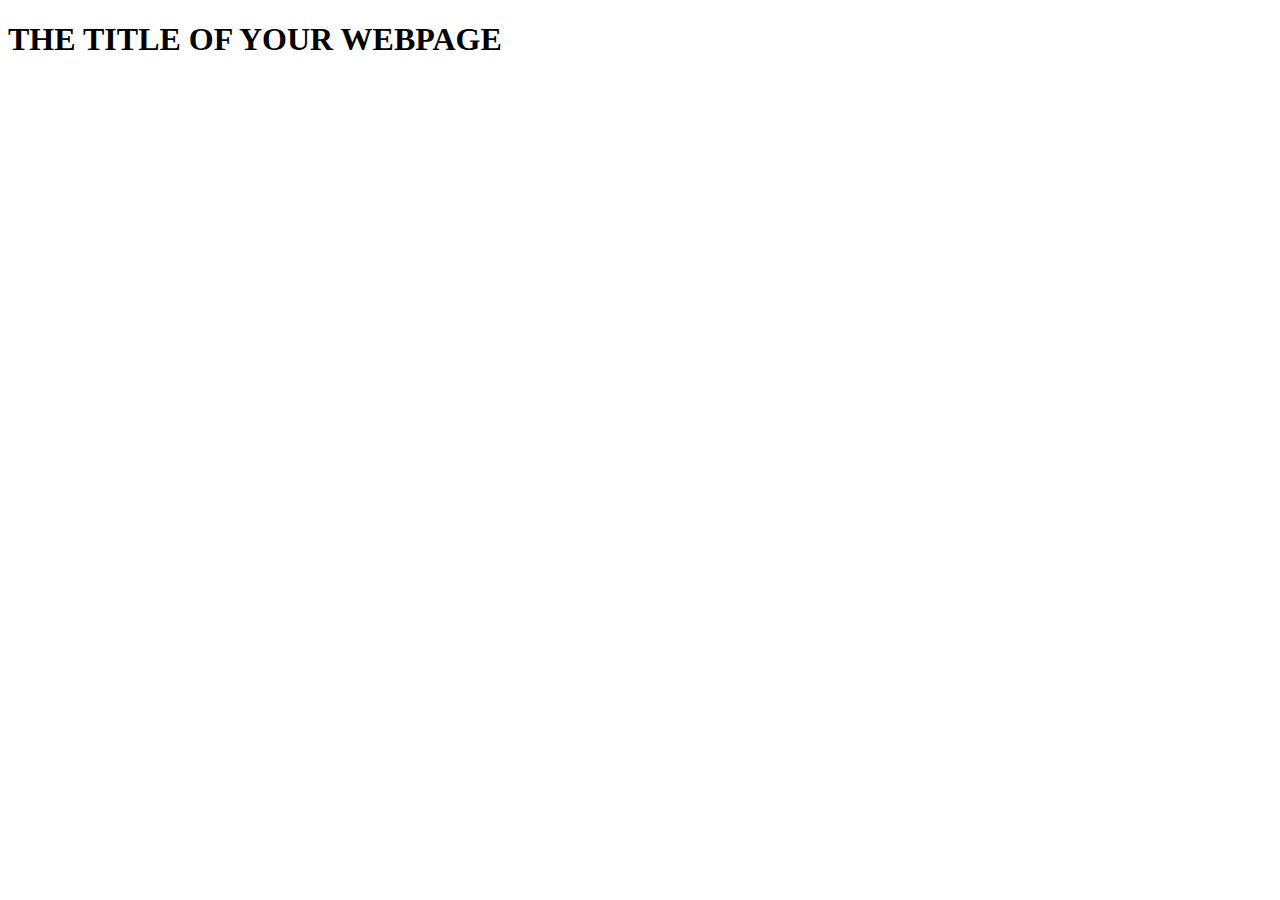
<file: index.html>
<!DOCTYPE html>
<html lang="en">
<head>
    <meta charset="UTF-8">
    <meta name="viewport" content="width=device-width, initial-scale=1.0">
    <script src="./js-file.js" defer></script>
    <title>JavaScript</title>
</head>
<body>
    <h1>
      THE TITLE OF YOUR WEBPAGE
    </h1>
    <div id="container"></div>
  </body>
</html>
</file>
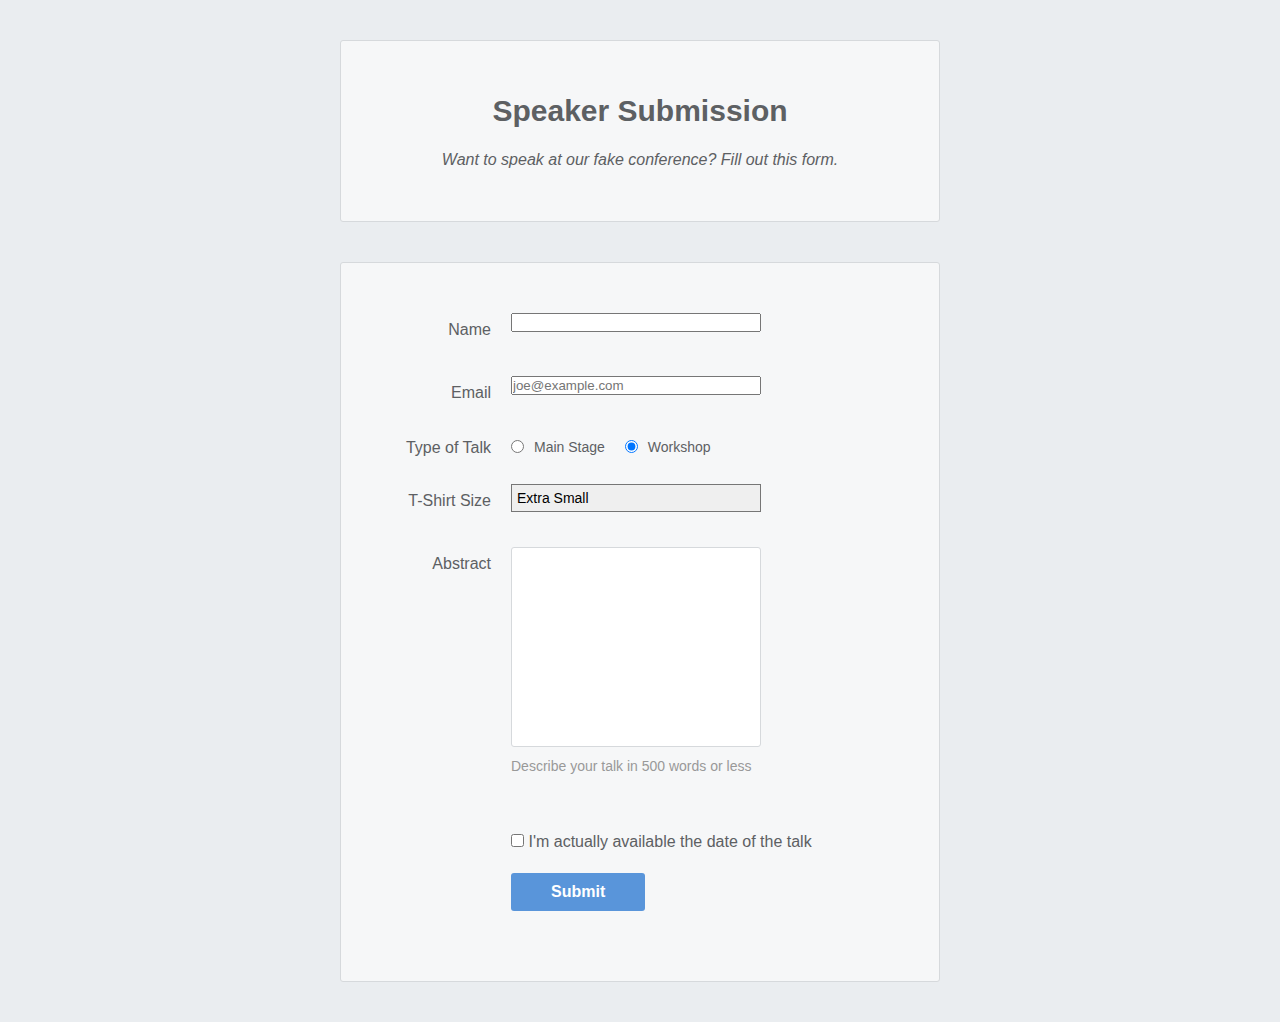
<file: form-styling-exercise.html>
<!DOCTYPE html>
<html lang="en">
<head>
    <meta charset="UTF-8">
    <meta name="viewport" content="width=device-width, initial-scale=1.0">
    <title>Speaker Submission</title>
    <link rel="stylesheet" href="./form-styling-exercise.css"/>
</head>
<body>
    <header class="speaker-form-header">
        <h1>Speaker Submission</h1>
        <p><em>Want to speak at our fake conference? Fill out this form.</em></p>        
    </header>
    <form action="" method="get" class="speaker-form">
        <div class="form-row">
            <label for="full-name">Name</label>
            <input id="full-name" name="full-name" type="text" />
        </div>
        <div class='form-row'>
            <label for='email'>Email</label>
            <input id='email' name='email' type='email' placeholder='joe@example.com'/>
        </div>
        <fieldset class="legacy-form-row">
            <legend>Type of Talk</legend>
            <input id="talk-type-1" name="talk-type" type="radio" value="main-stage" />
            <label for="talk-type-1" class="radio-label">Main Stage</label>
            <input id="talk-type-2" name="talk-type" type="radio" value="workshop" checked />
            <label for="talk-type-2" class="radio-label">Workshop</label>
        </fieldset>
        <div class="form-row">
            <label for="t-shirt">T-Shirt Size</label>
            <select id="t-shirt" name="t-shirt">
                <option value="xs">Extra Small</option>
                <option value="s">Small</option>
                <option value="m">Medium</option>
                <option value="l">Large</option>
                <option value="xl">Extra Large</option>
            </select>
        </div>
        <div class="form-row">
            <label for="abstract">Abstract</label>
            <textarea id="abstract" name="abstract"></textarea>
            <div class="instructions">Describe your talk in 500 words or less</div>
        </div>
        <div class="form-row">
            <label class="checkbox-label" for="available">
            <input id="available" name="available" type="checkbox" value="is-available" />
            <span>I'm actually available the date of the talk</span>
            </label>
        </div>
        <div class="form-row">
            <button>Submit</button>
        </div>
    </form>
    
</body>
</html>
</file>
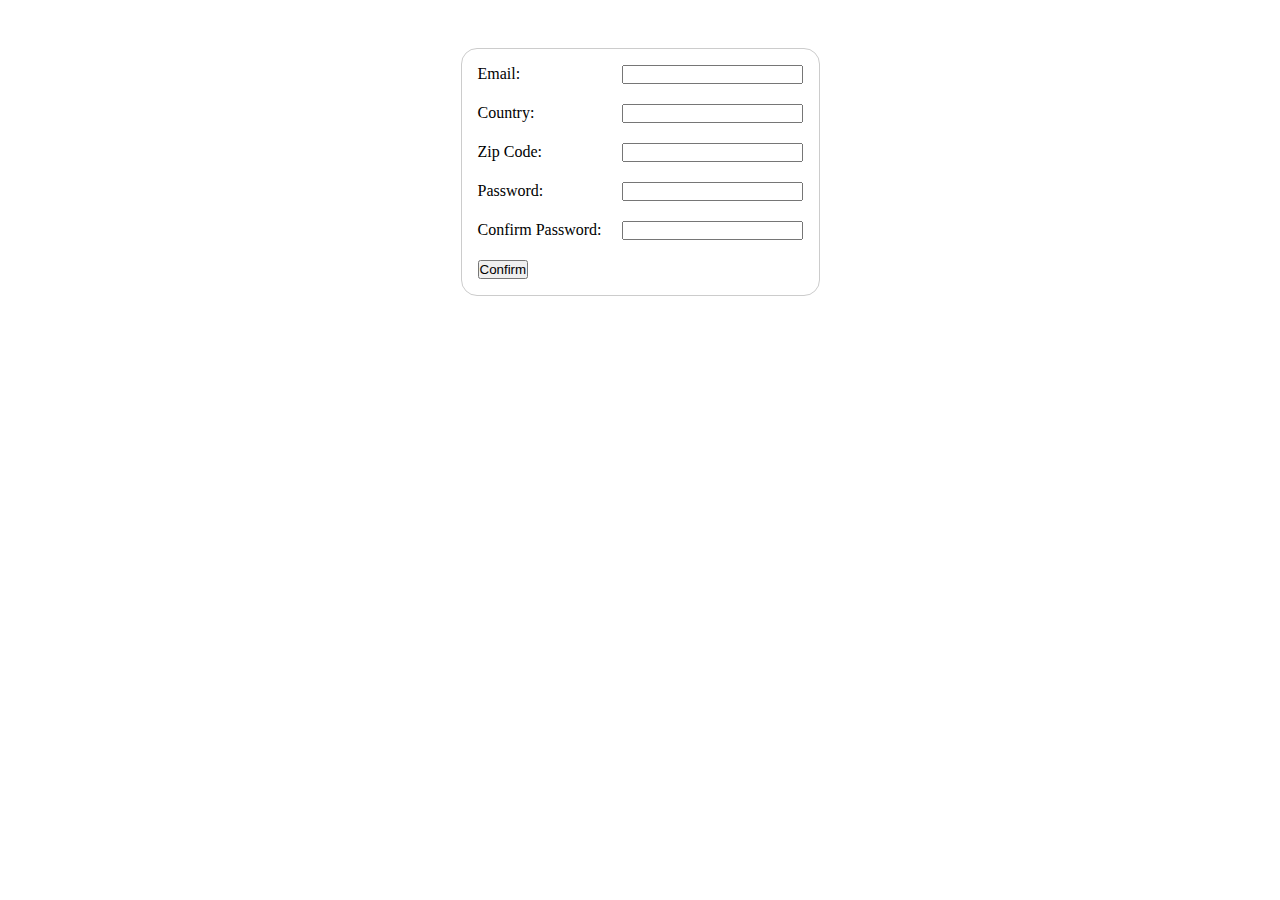
<file: form-validation.html>
<!DOCTYPE html>
<html lang="en">

<head>
    <meta charset="UTF-8">
    <meta name="viewport" content="width=device-width, initial-scale=1.0">
    <title>Document</title>
    <link rel="stylesheet" href="./form-validation.css">
</head>

<body>
    <form novalidate>
        <label for="email">
            <span>Email:</span>
            <input type="text" id="email" />
        </label>
        <div class="error" arial-live="polite"></div>
        <label for="country">
            <span>Country:</span>
            <input type="text" id="country" />
        </label>
        <div class="error" arial-live="polite"></div>
        <label for="zipCode">
            <span>Zip Code:</span>
            <input type="number" id="zipCode" />
        </label>
        <div class="error" arial-live="polite"></div>
        <label for="password">
            <span>Password:</span>
            <input type="password" id="password" />
        </label>
        <div class="error" arial-live="polite"></div>
        <label for="confirmPassword">
            <span>Confirm Password:</span>
            <input type="password" id="confirmPassword" />
        </label>
        <div class="error" arial-live="polite"></div>
        <div>
            <button id="confirm-btn" value="default">Confirm</button>
        </div>
    </form>
    <div id="high-five-dialog">
        <h2>High five, bro!</h2>
    </div>
    <script src="./form-validation.js" defer></script>
</body>

</html>
</file>
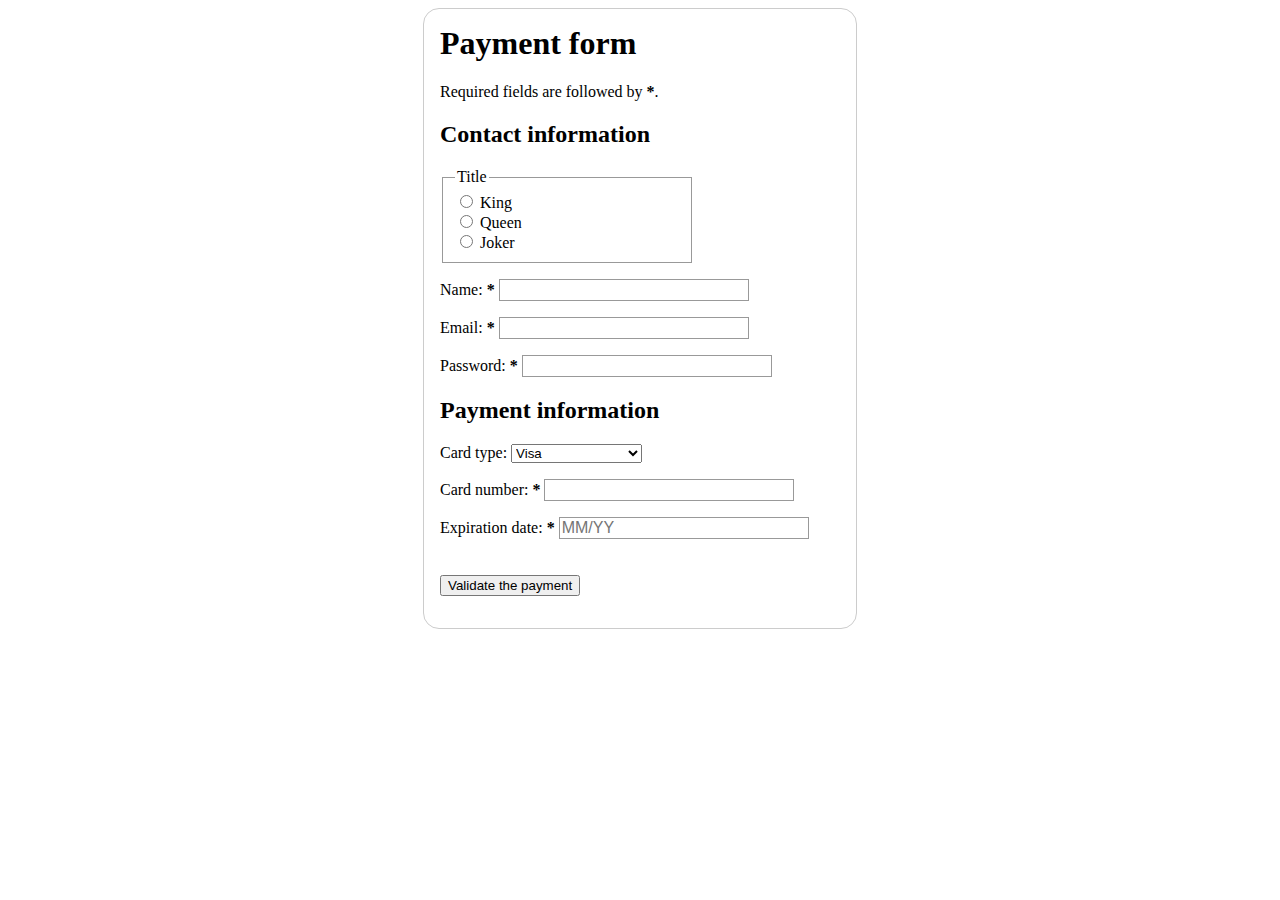
<file: form_exercise.html>
<!DOCTYPE html>
<html lang="en-US">
  <head>
    <meta charset="utf-8">
    <meta name="viewport" content="width=device-width">
    <link href="payment-form.css" rel="stylesheet" />
    <title>My test page</title>
  </head>
  <body>
    <form>
        <h1>Payment form</h1>
        <p>
            Required fields are followed by
            <strong><span ariaa-label="required">*</span></strong>.
        </p>
        <section>
            <h2>Contact information</h2>
            <fieldset>
              <legend>Title</legend>
              <ul>
                <li>
                  <label for="title_1">
                    <input type="radio" id="title_1" name="title" value="K" />
                    King
                  </label>
                </li>
                <li>
                  <label for="title_2">
                    <input type="radio" id="title_2" name="title" value="Q" />
                    Queen
                  </label>
                </li>
                <li>
                  <label for="title_3">
                    <input type="radio" id="title_3" name="title" value="J" />
                    Joker
                  </label>
                </li>
              </ul>
            </fieldset>
            <p>
              <label for="name">
                <span>Name: </span>
                <strong><span aria-label="required">*</span></strong>
              </label>
              <input type="text" id="name" name="username" required />
            </p>
            <p>
              <label for="mail">
                <span>Email: </span>
                <strong><span aria-label="required">*</span></strong>
              </label>
              <input type="email" id="mail" name="usermail" required />
            </p>
            <p>
              <label for="pwd">
                <span>Password: </span>
                <strong><span aria-label="required">*</span></strong>
              </label>
              <input type="password" id="pwd" name="password" required />
            </p>
        </section>
        <section>
            <h2>Payment information</h2>
            <p>
              <label for="card">
                <span>Card type:</span>
              </label>
              <select id="card" name="usercard">
                <option value="visa">Visa</option>
                <option value="mc">Mastercard</option>
                <option value="amex">American Express</option>
              </select>
            </p>
            <p>
              <label for="number">
                <span>Card number:</span>
                <strong><span aria-label="required">*</span></strong>
              </label>
              <input type="tel" id="number" name="cardnumber" required />
            </p>
            <p>
              <label for="expiration">
                <span>Expiration date:</span>
                <strong><span aria-label="required">*</span></strong>
              </label>
              <input
                type="text"
                id="expiration"
                required="true"
                placeholder="MM/YY"
                pattern="^(0[1-9]|1[0-2])\/([0-9]{2})$" />
            </p>
        </section>
        <section>
            <p>
              <button type="submit">Validate the payment</button>
            </p>
        </section>
            
    </form>
  </body>
</html>
</file>
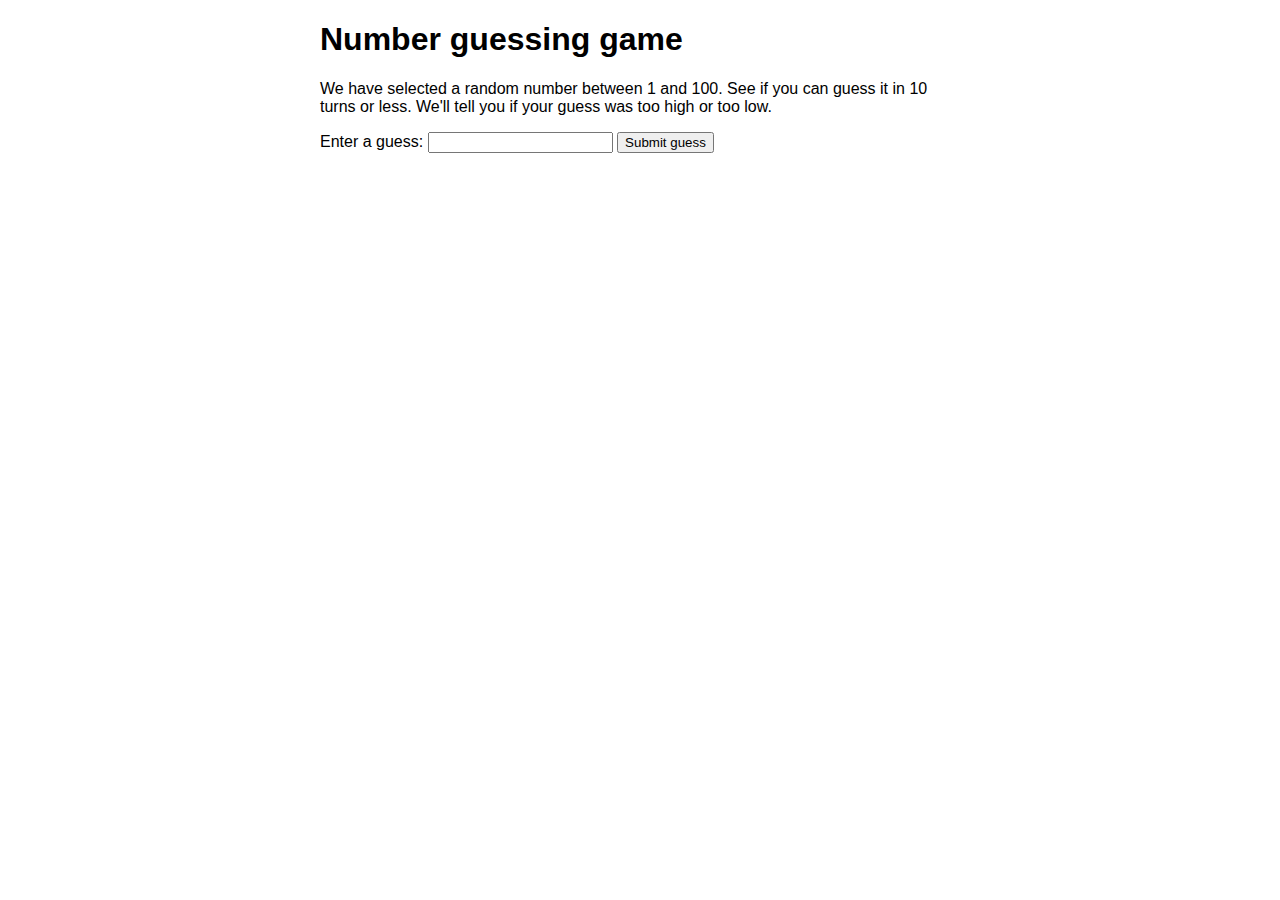
<file: number-game-errors.html>
<!DOCTYPE html>
<html lang="en-us">
  <head>
    <meta charset="utf-8">

    <title>Number guessing game</title>

    <style>
      html {
        font-family: sans-serif;
      }
      body {
        width: 50%;
        max-width: 800px;
        min-width: 480px;
        margin: 0 auto;
      }
      .lastResult {
        color: white;
        padding: 3px;
      }
    </style>
  </head>

  <body>
      <h1>Number guessing game</h1>

      <p>We have selected a random number between 1 and 100. See if you can guess it in 10 turns or less. We'll tell you if your guess was too high or too low.</p>

<div class="form">
  <label for="guessField">Enter a guess: </label>
  <input type="text" id="guessField" class="guessField">
  <input type="submit" value="Submit guess" class="guessSubmit">
</div>

<div class="resultParas">
  <p class="guesses"></p>
  <p class="lastResult"></p>
  <p class="lowOrHi"></p>
</div>

</body>

<script>
  let randomNumber = Math.floor(Math.random() * 100) + 1;

  const guesses = document.querySelector('.guesses');
  const lastResult = document.querySelector('.lastResult');
  const lowOrHi = document.querySelector('.lowOrHi');
  const guessSubmit = document.querySelector('.guessSubmit');
  const guessField = document.querySelector('.guessField');

  let guessCount = 1;
  let resetButton;

  function checkGuess() {

    const userGuess = Number(guessField.value);
    if(guessCount === 1) {
      guesses.textContent = 'Previous guesses: ';
    }
    guesses.textContent += userGuess + ' ';

    if(userGuess === randomNumber) {
      lastResult.textContent = 'Congratulations! You got it right!';
      lastResult.style.backgroundColor = 'green';
      lowOrHi.textContent = '';
      setGameOver();
    } else if(guessCount === 10) {
      lastResult.textContent = '!!!GAME OVER!!!';
      setGameOver();
    } else {
      lastResult.textContent = 'Wrong!';
      lastResult.style.backgroundColor = 'red';
      if(userGuess < randomNumber) {
        lowOrHi.textContent = 'Last guess was too low!';
      } else if(userGuess > randomNumber) {
        lowOrHi.textContent = 'Last guess was too high!';
      }
    }

    guessCount++;
    guessField.value = '';
    guessField.focus();
  }
  guessSubmit.addEventListener('click', checkGuess);

  function setGameOver() {
	  guessField.disabled = true;
	  guessSubmit.disabled = true;
	  resetButton = document.createElement('button');
	  resetButton.textContent = 'Start new game';
	  document.body.appendChild(resetButton);
	  resetButton.addEventListener('click', resetGame);
  }

  function resetGame() {
	  guessCount = 1;

    const resetParas = document.querySelectorAll('.resultParas p');
    for (const resetPara of resetParas) {
      resetPara.textContent = '';
    }
	  resetButton.parentNode.removeChild(resetButton);

	  guessField.disabled = false;
	  guessSubmit.disabled = false;
	  guessField.value = '';
	  guessField.focus();

	  lastResult.style.backgroundColor = 'white';

	  randomNumber = Math.floor(Math.random() * 100) + 1;
  }
</script>
</html>
</file>
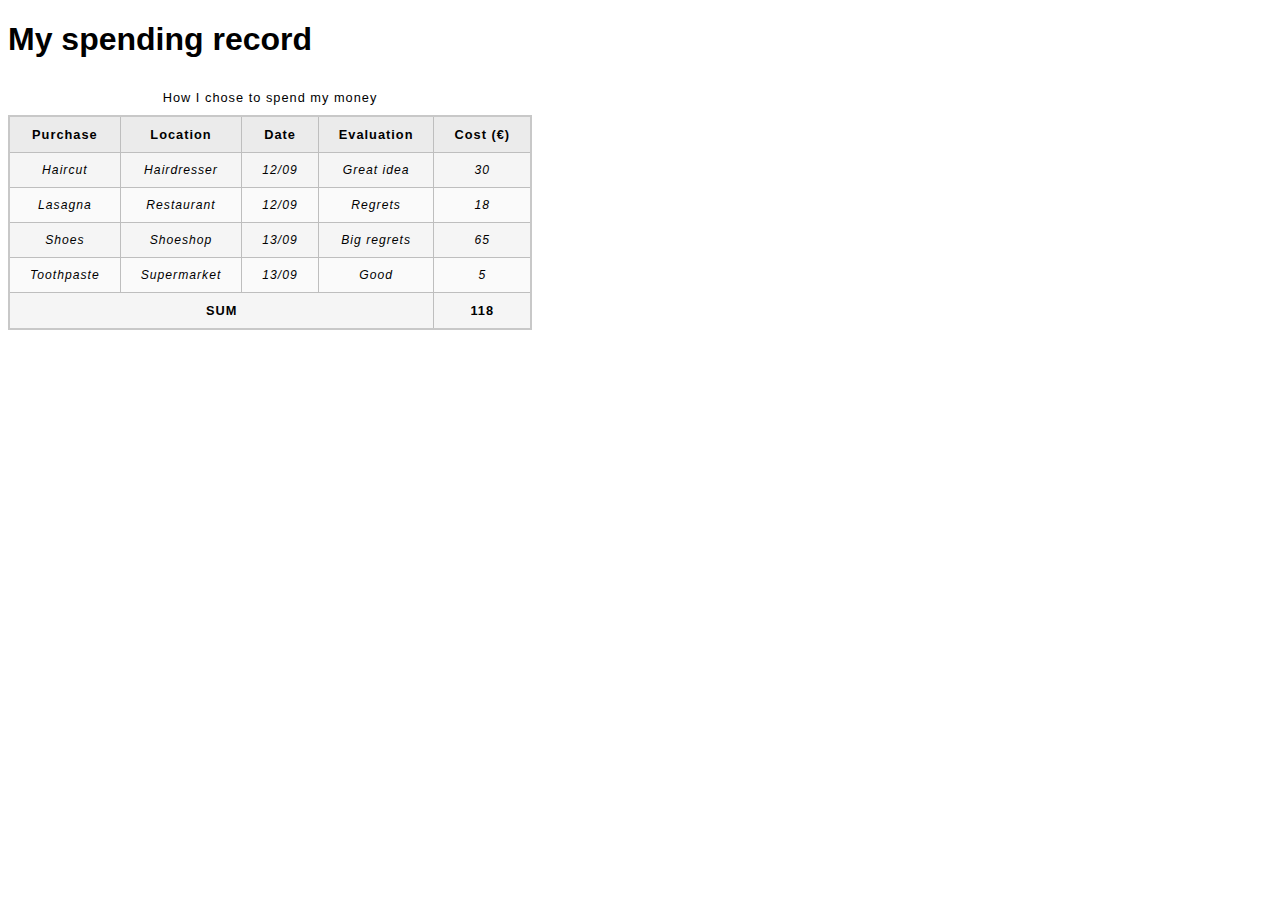
<file: spending-record.html>
<!DOCTYPE html>
<html lang="en-us">
  <head>
    <meta charset="utf-8">
    <meta name="viewport" content="width=device-width">
    <title>My spending record</title>
    <link href="minimal-table.css" rel="stylesheet" type="text/css">
    <style>
    </style>
  </head>
  <body>
    <h1>My spending record</h1>

      <table>
        <caption>How I chose to spend my money</caption>
        <thead> 
          <tr>
            <th scope="col">Purchase</th>
            <th scope="col">Location</th>
            <th scope="col">Date</th>
            <th scope="col">Evaluation</th>
            <th scope="col">Cost (€)</th>
          </tr>
        </thead>
        <tfoot>
            <tr>
                <td colspan="4" scope="row">SUM</td>
                <td>118</td>
              </tr>
        </tfoot>
        <tbody>
          <tr>
            <td scope="row">Haircut</td>
            <td>Hairdresser</td>
            <td>12/09</td>
            <td>Great idea</td>
            <td>30</td>
          </tr>
          <tr>
            <td scope="row">Lasagna</td>
            <td>Restaurant</td>
            <td>12/09</td>
            <td>Regrets</td>
            <td>18</td>
          </tr>
          <tr>
            <td scope="row">Shoes</td>
            <td>Shoeshop</td>
            <td>13/09</td>
            <td>Big regrets</td>
            <td>65</td>
          </tr>
          <tr>
            <td scope="row">Toothpaste</td>
            <td>Supermarket</td>
            <td>13/09</td>
            <td>Good</td>
            <td>5</td>
          </tr>
        </tbody> 
    </table>

  </body>
</html>
</file>
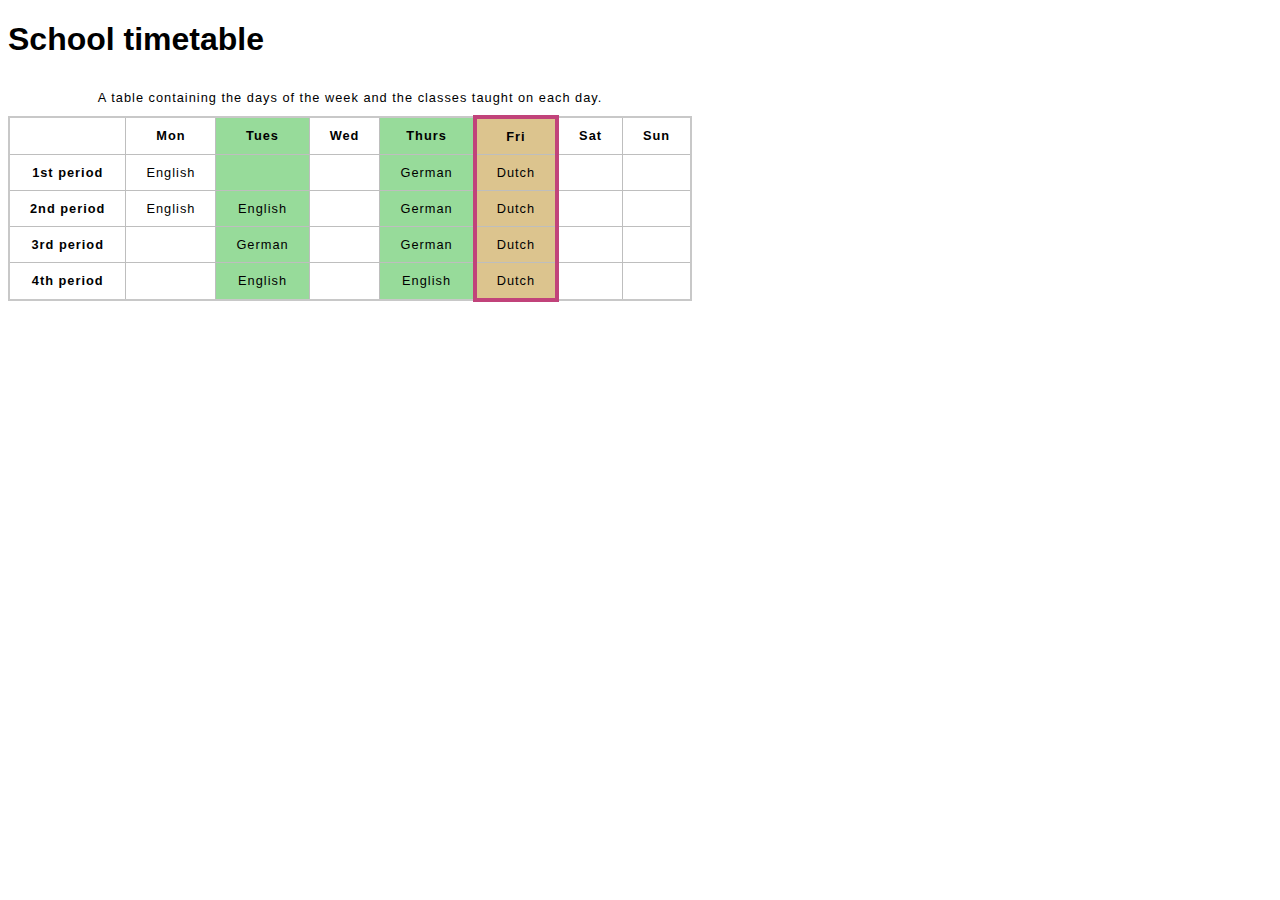
<file: table-exercise.html>
<!DOCTYPE html>
<html lang="en-us">
  <head>
    <meta charset="utf-8">
    <meta name="viewport" content="width=device-width">
    <title>School timetable</title>
    <style>
    html {
      font-family: sans-serif;
    }

    table {
      border-collapse: collapse;
      border: 2px solid rgb(200,200,200);
      letter-spacing: 1px;
      font-size: 0.8rem;
    }

    td, th {
      border: 1px solid rgb(190,190,190);
      padding: 10px 20px;
    }

    td {
      text-align: center;
    }

    caption {
      padding: 10px;
    }
    </style>
  </head>
  <body>
    <h1>School timetable</h1>

    <table>
        <colgroup>
            <col />
            <col />
            <col style="background-color: #97db9a;" />
            <col style="width: 42px;" />
            <col style="background-color: #97db9a;" />
            <col style="background-color: #dcc48e; border: 4px solid #C1437A;" />
            <col style="width: 42px;" />
        </colgroup>
        <caption>A table containing the days of the week and the classes taught on each day.</caption>
      <tr>
        <td>&nbsp;</td>
        <th>Mon</th>
        <th>Tues</th>
        <th>Wed</th>
        <th>Thurs</th>
        <th>Fri</th>
        <th>Sat</th>
        <th>Sun</th>
      </tr>
      <tr>
        <th>1st period</th>
        <td>English</td>
        <td>&nbsp;</td>
        <td>&nbsp;</td>
        <td>German</td>
        <td>Dutch</td>
        <td>&nbsp;</td>
        <td>&nbsp;</td>
      </tr>
      <tr>
        <th>2nd period</th>
        <td>English</td>
        <td>English</td>
        <td>&nbsp;</td>
        <td>German</td>
        <td>Dutch</td>
        <td>&nbsp;</td>
        <td>&nbsp;</td>
      </tr>
      <tr>
        <th>3rd period</th>
        <td>&nbsp;</td>
        <td>German</td>
        <td>&nbsp;</td>
        <td>German</td>
        <td>Dutch</td>
        <td>&nbsp;</td>
        <td>&nbsp;</td>
      </tr>
      <tr>
        <th>4th period</th>
        <td>&nbsp;</td>
        <td>English</td>
        <td>&nbsp;</td>
        <td>English</td>
        <td>Dutch</td>
        <td>&nbsp;</td>
        <td>&nbsp;</td>
      </tr>
    </table>


  </body>
</html>
</file>
<file: form-styling-exercise.css>
* {
    margin: 0;
    padding: 0;
    box-sizing: border-box;
}
  
body {
    color: #5D6063;
    background-color: #EAEDF0;
    font-family: "Helvetica", "Arial", sans-serif;
    font-size: 16px;
    line-height: 1.3;
  
    display: flex;
    flex-direction: column;
    align-items: center;
}
  
.speaker-form-header {
    text-align: center;
    background-color: #F6F7F8;
    border: 1px solid #D6D9DC;
    border-radius: 3px;
    
    width: 80%;
    margin: 40px 0;
    padding: 50px;
}
  
.speaker-form-header h1 {
    font-size: 30px;
    margin-bottom: 20px;
}

.speaker-form {
    background-color: #F6F7F8;
    border: 1px solid #D6D9DC;
    border-radius: 3px;
    
    width: 80%;
    padding: 50px;
    margin: 0 0 40px 0;
}

.form-row {
    margin-bottom: 40px;
    display: flex;
    justify-content: flex-start;
    flex-direction: column;
    flex-wrap: wrap;
}
  
.form-row input[type='text']
.form-row input[type='email'] {
    background-color: #FFFFFF;
    border: 1px solid #D6D9DC;
    border-radius: 3px;
    width: 100%;
    padding: 7px;
    font-size: 14px;
}
  
.form-row label {
    margin-bottom: 15px;
}

.form-row input[type='text']:invalid,
.form-row input[type='email']:invalid {
    border: 1px solid #D55C5F;
    color: #D55C5F;
    box-shadow: none; /* Remove default red glow in Firefox */
}

.legacy-form-row {
    border: none;
    margin-bottom: 40px;
}
  
.legacy-form-row legend {
    margin-bottom: 15px;
}
  
.legacy-form-row .radio-label {
    display: block;
    font-size: 14px;
    padding: 0 20px 0 10px;
}
  
.legacy-form-row input[type='radio'] {
    margin-top: 2px;
}
    
.legacy-form-row .radio-label,
.legacy-form-row input[type='radio'] {
    float: left;
}

.form-row select {
    width: 100%;
    padding: 5px;
    font-size: 14px;
    -webkit-appearance: none;
}

.form-row textarea {
    font-family: "Helvetica", "Arial", sans-serif;
    font-size: 14px;

    border: 1px solid #d6d9dc;
    border-radius: 3px;

    min-height: 200px;
    margin-bottom: 10px;
    padding: 7px;
    resize: none;
}

.form-row .instructions {
    color: #999999;
    font-size: 14px;
    margin-bottom: 30px;
}

.form-row .checkbox-label {
    margin-bottom: 0;
}

.form-row button {
    font-size: 16px;
    font-weight: bold;

    color: #FFFFFF;
    background-color: #5995DA;

    border: none;
    border-radius: 3px;

    padding: 10px 40px;
    cursor: pointer;
}

.form-row button:hover {
    background-color: #76AEED;
}

.form-row button:active {
    background-color: #407fc7;
}

@media only screen and (min-width: 700px) {
    .speaker-form-header,
    .speaker-form {
        width: 600px;
    }
    .form-row {
        flex-direction: row;
        align-items: flex-start; /* To avoid stretching */
        margin-bottom: 20px;
    }
    .form-row input[type='text'],
    .form-row input[type='email'],
    .form-row select,
    .form-row textarea {
        width: 250px;
        height: initial;
    }
    .form-row label {
        text-align: right;
        width: 120px;
        margin-top: 7px;
        padding-right: 20px;
    }
    .legacy-form-row {
        margin-bottom: 10px;
    }

    .legacy-form-row legend {
        width: 120px;
        text-align: right;
        padding-right: 20px;
        float: left;
    }
    .form-row .instructions {
        margin-left: 120px;
    }
    .form-row .checkbox-label {
        margin-left: 120px;
        width: auto;
    }
    .form-row button {
        margin-left: 120px;
    }
}
</file>
<file: form-validation.css>
* {
    margin: 0px;
    padding: 0px;
}

form {
    margin: 3rem auto;
    width: 325px;
    padding: 1em;
    border: 1px solid #CCC;
    border-radius: 1em;
}

.invalid {
    border-color: rgb(221, 0, 0);
    box-shadow: 0 0 1px 1px rgb(158, 9, 9);
}

input:focus.invalid {
    outline: none;
}

label {
    display: flex;
    justify-content: space-between;
}

#high-five-dialog {
    margin: 3rem auto;
    width: 325px;
    padding: 1rem;
    border: 2px solid #CCC;
    box-shadow: 4px 4px 4px #414141;
    visibility: hidden;
}

#high-five-dialog.active {
    visibility: visible;
}

.error {
    color: brown;
    padding: 2px;
    visibility: hidden;
    display: flex;
    justify-content: flex-end;
    height: 1rem;
}

.error.active {
    visibility: visible;
}
</file>
<file: payment-form.css>
h1 {
    margin-top: 0;
}

ul {
    margin: 0;
    padding: 0;
    list-style: none;
}

form {
    margin: 0 auto;
    width: 400px;
    padding: 1em;
    border: 1px solid #CCC;
    border-radius: 1em;
}

div+div {
    margin-top: 1em;
}

label span {
    display: inline-block;
    text-align: right;
}

input, textarea {
    font: 1em sans-serif;
    width: 250px;
    box-sizing: border-box;
    border: 1px solid #999;
}

input[type=checkbox], input[type=radio] {
    width: auto;
    border: none;
}

input:focus, textarea:focus {
    border-color: #000;
}

textarea {
    vertical-align: top;
    height: 5em;
    resize: vertical;
}

fieldset {
    width: 250px;
    box-sizing: border-box;
    margin-right: 136px;
    border: 1px solid #999;
}

button {
    margin: 20px 0 0 0px;
}

label {
  position: relative;
}
</file>
<file: minimal-table.css>
html {
  font-family: sans-serif;
}

table {
  border-collapse: collapse;
  border: 2px solid rgb(200,200,200);
  letter-spacing: 1px;
  font-size: 0.8rem;
}

td, th {
  border: 1px solid rgb(190,190,190);
  padding: 10px 20px;
}

th {
  background-color: rgb(235,235,235);
}

td {
  text-align: center;
}

tr:nth-child(even) td {
  background-color: rgb(250,250,250);
}

tr:nth-child(odd) td {
  background-color: rgb(245,245,245);
}

caption {
  padding: 10px;
}

tbody {
  font-size: 95%;
  font-style: italic;
}

tfoot {
  font-weight: bold;
}
</file>
